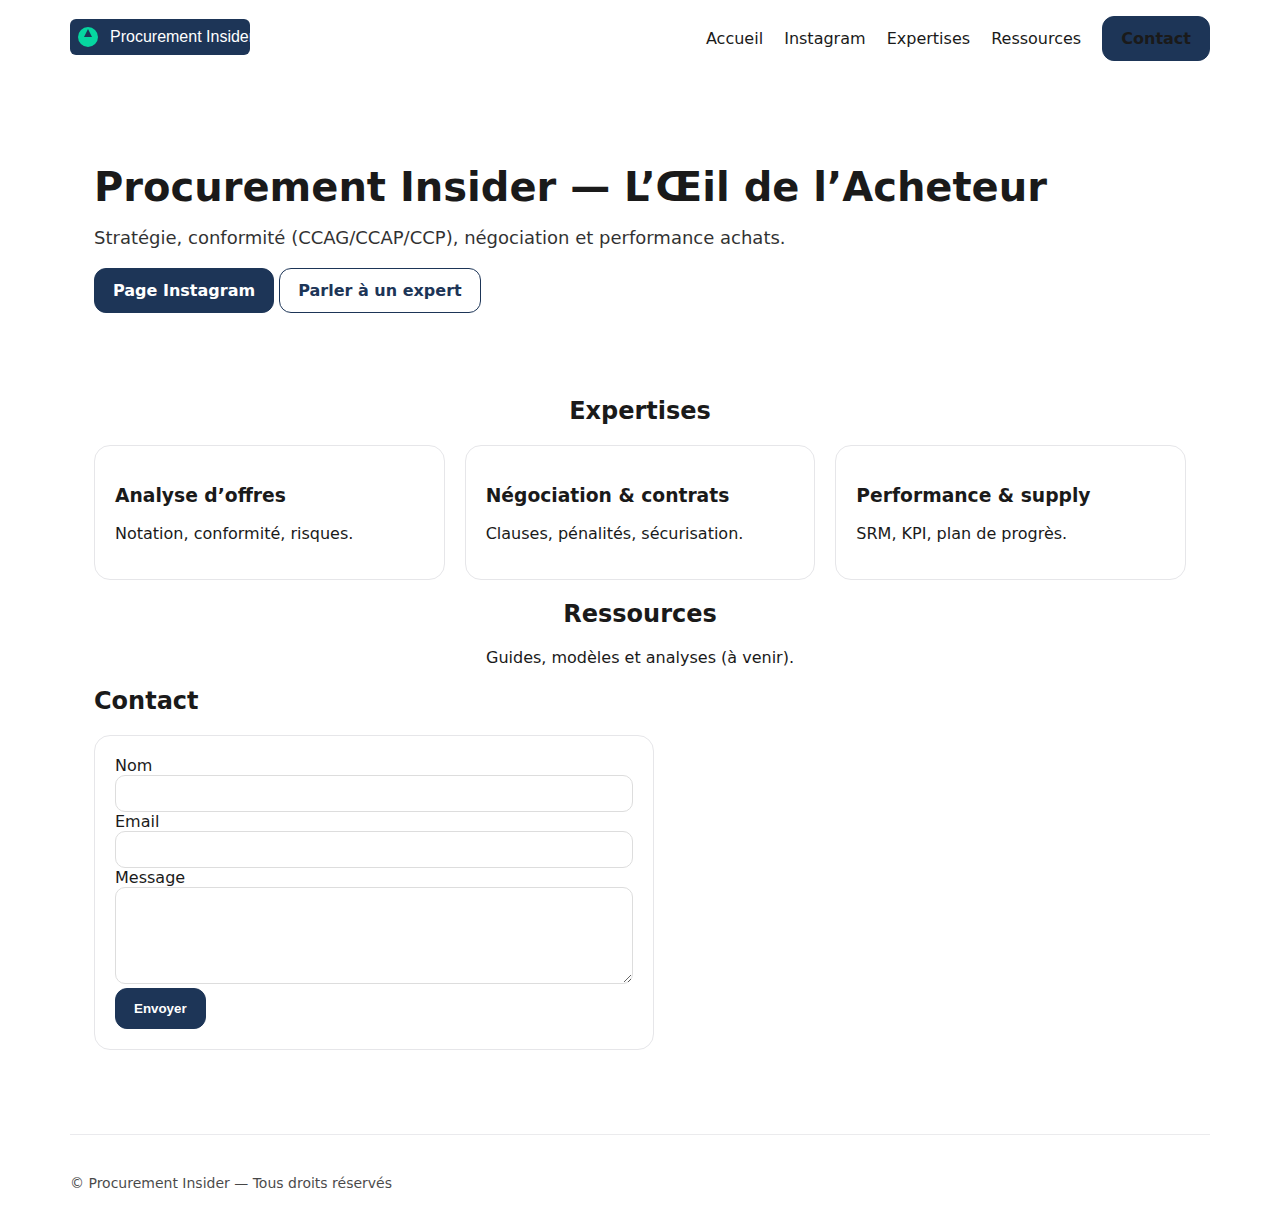
<file: index.html>
<!DOCTYPE html>
<html lang="fr">
<head>
  <meta charset="utf-8" />
  <meta name="viewport" content="width=device-width, initial-scale=1" />
  <title>Procurement Insider — L’Œil de l’Acheteur</title>
  <meta name="description" content="Achats stratégiques, marchés publics, pédagogie & accompagnement AO.">
  <link rel="stylesheet" href="/styles.css">
</head>
<body>
  <header class="container header">
  <a href="/" class="logo" aria-label="Accueil">
    <img src="/assets/logo.svg" alt="Procurement Insider" height="36">
  </a>
  <nav class="nav" aria-label="Navigation principale">
    <a href="/">Accueil</a>
    <a href="https://www.instagram.com/procurementinsider/?__pwa=1" target="_blank" rel="noopener">Instagram</a>
    <a href="/expertises/">Expertises</a>
    <a href="/ressources/">Ressources</a>
    <a href="/#contact" class="btn">Contact</a>
  </nav>
</header>

  <main class="container">
    <section class="hero">
      <h1>Procurement Insider — L’Œil de l’Acheteur</h1>
      <p>Stratégie, conformité (CCAG/CCAP/CCP), négociation et performance achats.</p>
      <div style="margin-top:20px">
        <a class="btn" href="https://www.instagram.com/procurementinsider/?__pwa=1" target="_blank" rel="noopener">Page Instagram</a>
        <a class="btn btn--ghost" href="#contact">Parler à un expert</a>
      </div>
    </section>

    <section id="expertises">
      <h2>Expertises</h2>
      <div class="grid grid--3">
        <article class="card"><h3>Analyse d’offres</h3><p>Notation, conformité, risques.</p></article>
        <article class="card"><h3>Négociation & contrats</h3><p>Clauses, pénalités, sécurisation.</p></article>
        <article class="card"><h3>Performance & supply</h3><p>SRM, KPI, plan de progrès.</p></article>
      </div>
    </section>

    <section id="ressources">
      <h2>Ressources</h2>
      <p>Guides, modèles et analyses (à venir).</p>
    </section>

    <section id="contact">
      <h2>Contact</h2>
      <form class="card" style="max-width:560px">
        <label>Nom<br><input required style="width:100%;padding:10px;border:1px solid #ddd;border-radius:10px"></label><br>
        <label>Email<br><input type="email" required style="width:100%;padding:10px;border:1px solid #ddd;border-radius:10px"></label><br>
        <label>Message<br><textarea rows="5" required style="width:100%;padding:10px;border:1px solid #ddd;border-radius:10px"></textarea></label><br>
        <button class="btn" type="submit">Envoyer</button>
      </form>
    </section>
  </main>

  <footer class="container footer">
    <span>© Procurement Insider — Tous droits réservés</span>
  </footer>
  <script src="/script.js" defer></script>
</body>
</html>
</file>
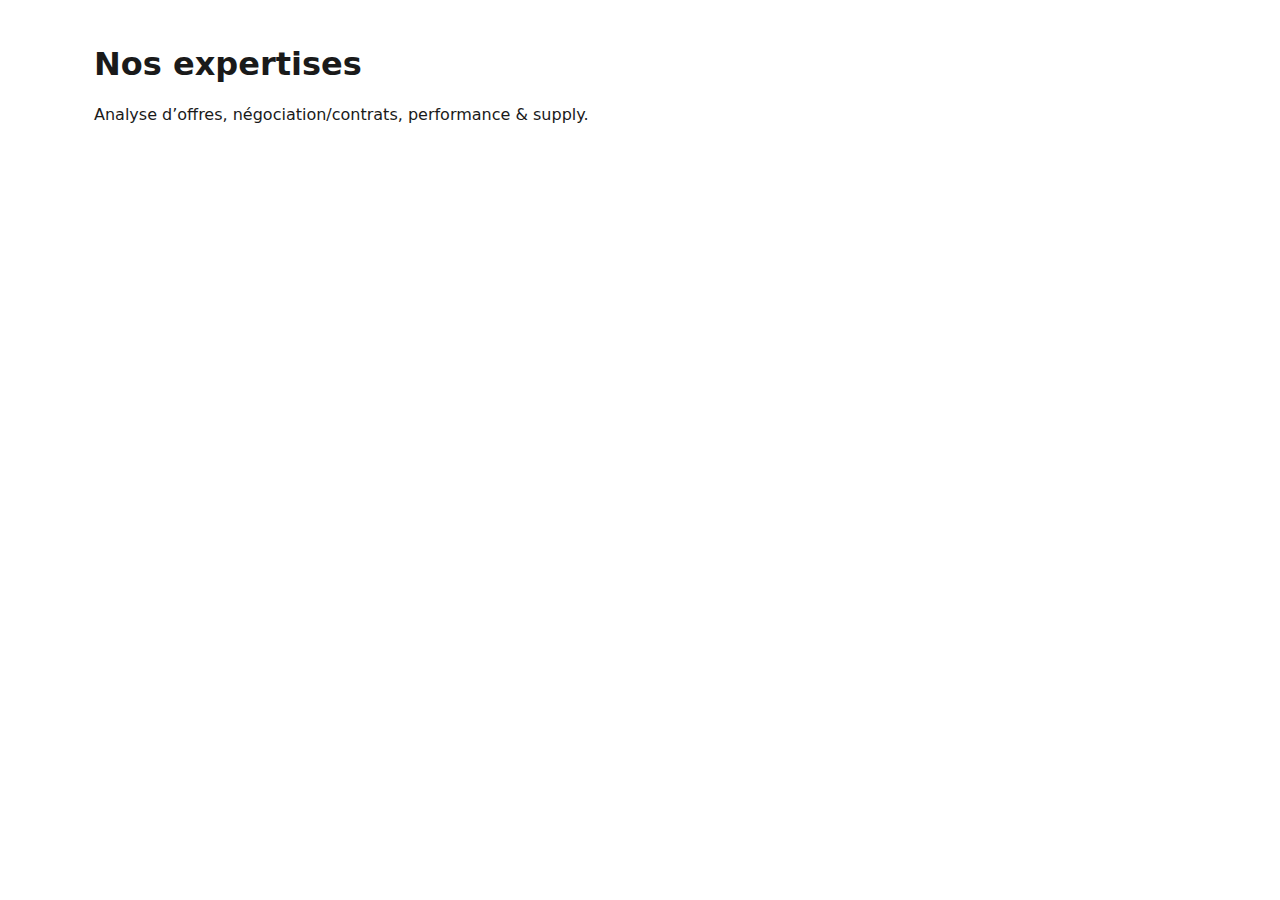
<file: expertises/index.html>
<!doctype html><meta charset="utf-8"><title>Expertises</title>
<link rel="stylesheet" href="/styles.css"><main class="container">
<h1>Nos expertises</h1><p>Analyse d’offres, négociation/contrats, performance & supply.</p></main>
</file>
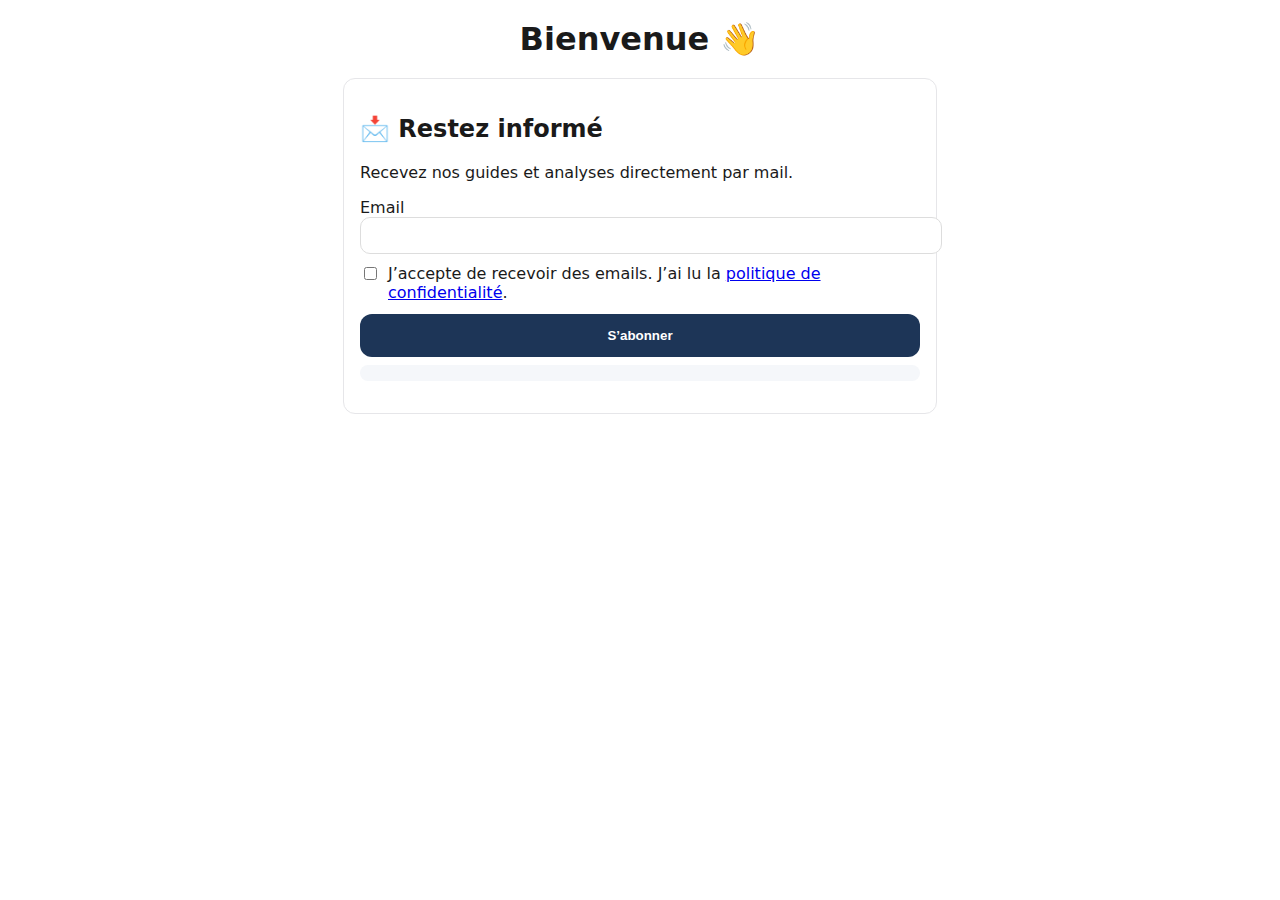
<file: ig/index.html>
<!DOCTYPE html>
<html lang="fr"><head>
  <meta charset="utf-8"/><meta name="viewport" content="width=device-width,initial-scale=1"/>
  <title>Bienvenue d’Instagram</title>
  <style>
    body{font-family:system-ui,Arial,sans-serif;margin:0;padding:20px;background:#fff;color:#1A1A1A}
    .card{max-width:560px;margin:20px auto;border:1px solid #e6e6e9;border-radius:12px;padding:16px}
    h1{margin:0;text-align:center}
    label{display:block;margin:10px 0}
    input[type="email"]{width:100%;padding:10px;border:1px solid #ddd;border-radius:10px}
    .btn{display:block;width:100%;text-align:center;margin-top:12px;padding:14px;border-radius:12px;border:0;background:#1D3557;color:#fff;font-weight:700}
    .note{background:#f5f7fa;padding:8px;border-radius:8px;margin-top:8px}
  </style>
</head><body>
  <h1>Bienvenue 👋</h1>

  <div class="card">
    <h2>📩 Restez informé</h2>
    <p>Recevez nos guides et analyses directement par mail.</p>

    <form id="ig-sub" action="/api/subscribe" method="post" novalidate>
      <label>Email<br>
        <input name="email" type="email" required aria-required="true" autocomplete="email">
      </label>

      <input type="hidden" name="listId" value="10">

      <label style="display:flex;gap:8px;align-items:flex-start;margin:10px 0">
        <input type="checkbox" name="consent" required aria-required="true">
        <span>J’accepte de recevoir des emails. J’ai lu la
          <a href="/politique-confidentialite" target="_blank" rel="noopener">politique de confidentialité</a>.
        </span>
      </label>

      <button class="btn" type="submit">S’abonner</button>
      <p id="ig-sub-msg" class="note" role="status"></p>
    </form>
  </div>

  <script>
    document.getElementById('ig-sub').addEventListener('submit', async (e)=>{
      e.preventDefault();
      const msg = document.getElementById('ig-sub-msg');
      msg.textContent = 'Envoi en cours…';
      const fd = new FormData(e.target), body = Object.fromEntries(fd.entries());
      try{
        const r = await fetch('/api/subscribe',{
          method:'POST',
          headers:{'Content-Type':'application/json'},
          body: JSON.stringify(body)
        });
        if(r.ok){ msg.textContent = 'Merci ! Vérifiez votre email pour confirmer.'; e.target.reset(); }
        else{ msg.textContent = 'Impossible de traiter votre demande.'; }
      }catch(err){ msg.textContent = 'Erreur réseau. Réessayez.'; }
    });
  </script>
</body></html>
</file>
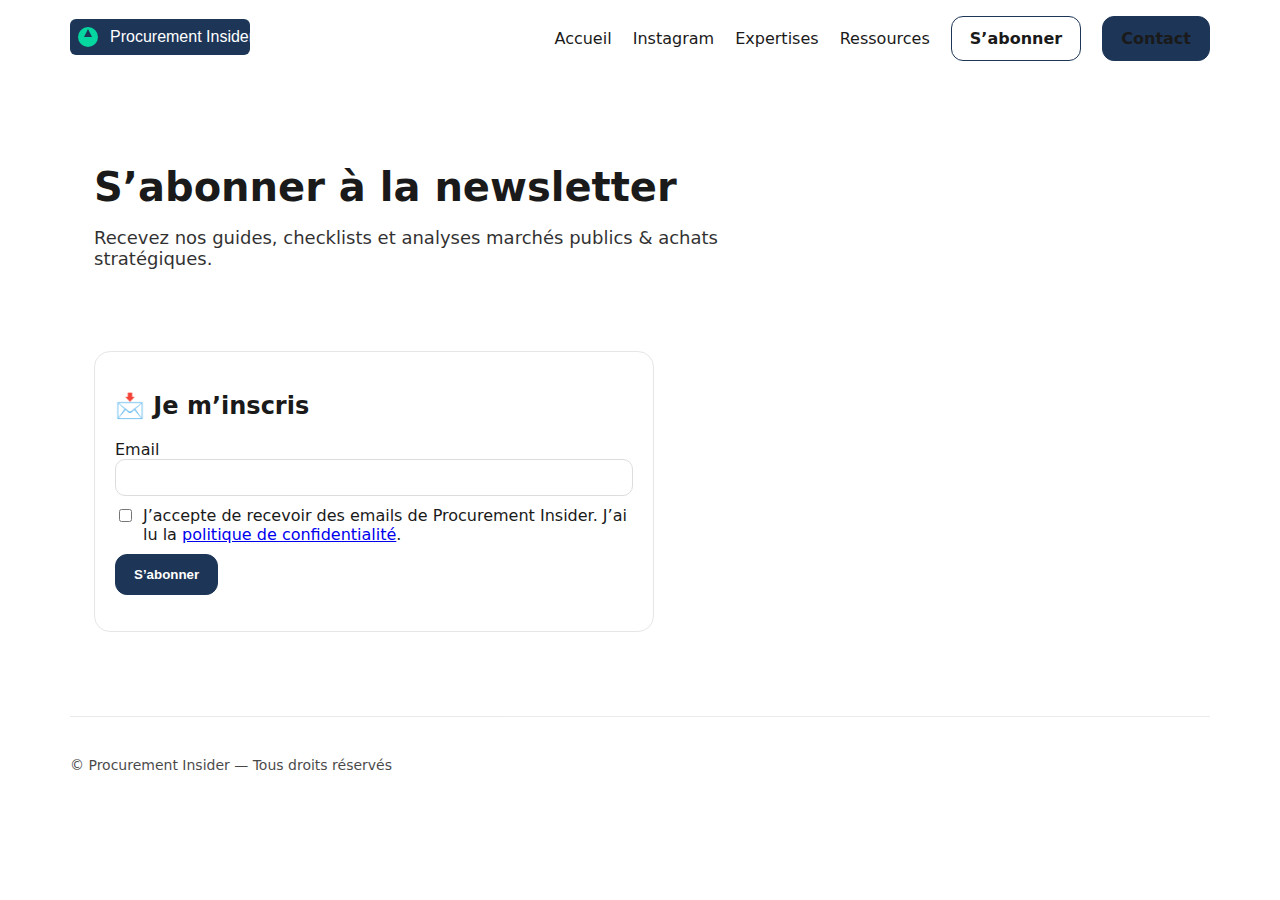
<file: newsletter/index.html>
<!DOCTYPE html>
<html lang="fr">
<head>
  <meta charset="utf-8" />
  <meta name="viewport" content="width=device-width, initial-scale=1" />
  <title>S’abonner à la newsletter — Procurement Insider</title>
  <link rel="stylesheet" href="/styles.css">
</head>
<body>
  <header class="container header">
    <a href="/" class="logo" aria-label="Accueil">
      <img src="/assets/logo.svg" alt="Procurement Insider" height="36">
    </a>
    <nav class="nav" aria-label="Navigation principale">
      <a href="/">Accueil</a>
      <a href="https://www.instagram.com/procurementinsider/?__pwa=1" target="_blank" rel="noopener">Instagram</a>
      <a href="/expertises/">Expertises</a>
      <a href="/ressources/">Ressources</a>
      <a href="/newsletter/" class="btn btn--ghost">S’abonner</a>
      <a href="/#contact" class="btn">Contact</a>
    </nav>
  </header>

  <main class="container">
    <section class="hero">
      <h1>S’abonner à la newsletter</h1>
      <p>Recevez nos guides, checklists et analyses marchés publics & achats stratégiques.</p>
    </section>

    <section class="card" style="max-width:560px">
      <h2>📩 Je m’inscris</h2>
      <form id="nl-sub" action="/api/subscribe" method="post" novalidate>
        <label>Email<br>
          <input name="email" type="email" required aria-required="true" autocomplete="email"
                 style="width:100%;padding:10px;border:1px solid #ddd;border-radius:10px">
        </label>
        <input type="hidden" name="listId" value="10">
        <label style="display:flex;gap:8px;align-items:flex-start;margin:10px 0">
          <input type="checkbox" name="consent" required aria-required="true">
          <span>J’accepte de recevoir des emails de Procurement Insider.
            J’ai lu la <a href="/politique-confidentialite" target="_blank" rel="noopener">politique de confidentialité</a>.
          </span>
        </label>
        <button class="btn" type="submit">S’abonner</button>
        <p id="nl-sub-msg" role="status" style="margin-top:8px"></p>
      </form>
    </section>
  </main>

  <footer class="container footer">
    <span>© Procurement Insider — Tous droits réservés</span>
  </footer>

  <script src="/script.js" defer></script>
</body>
</html>
</file>
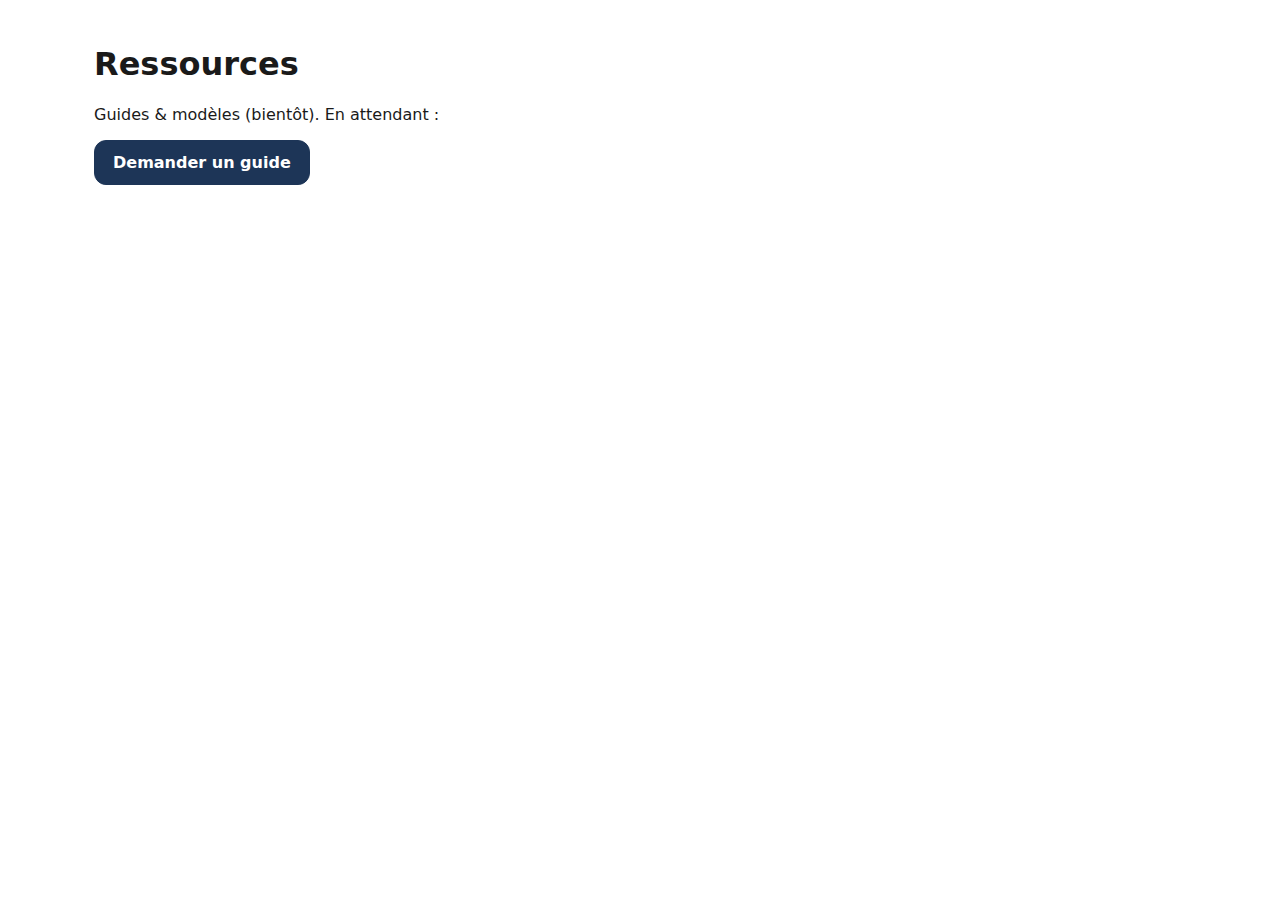
<file: ressources/index.html>
<!doctype html><meta charset="utf-8"><title>Ressources</title>
<link rel="stylesheet" href="/styles.css">
<main class="container">
  <h1>Ressources</h1>
  <p>Guides & modèles (bientôt). En attendant :</p>
  <p>
    <a class="btn" href="/#contact">Demander un guide</a>
  </p>
</main>
</file>
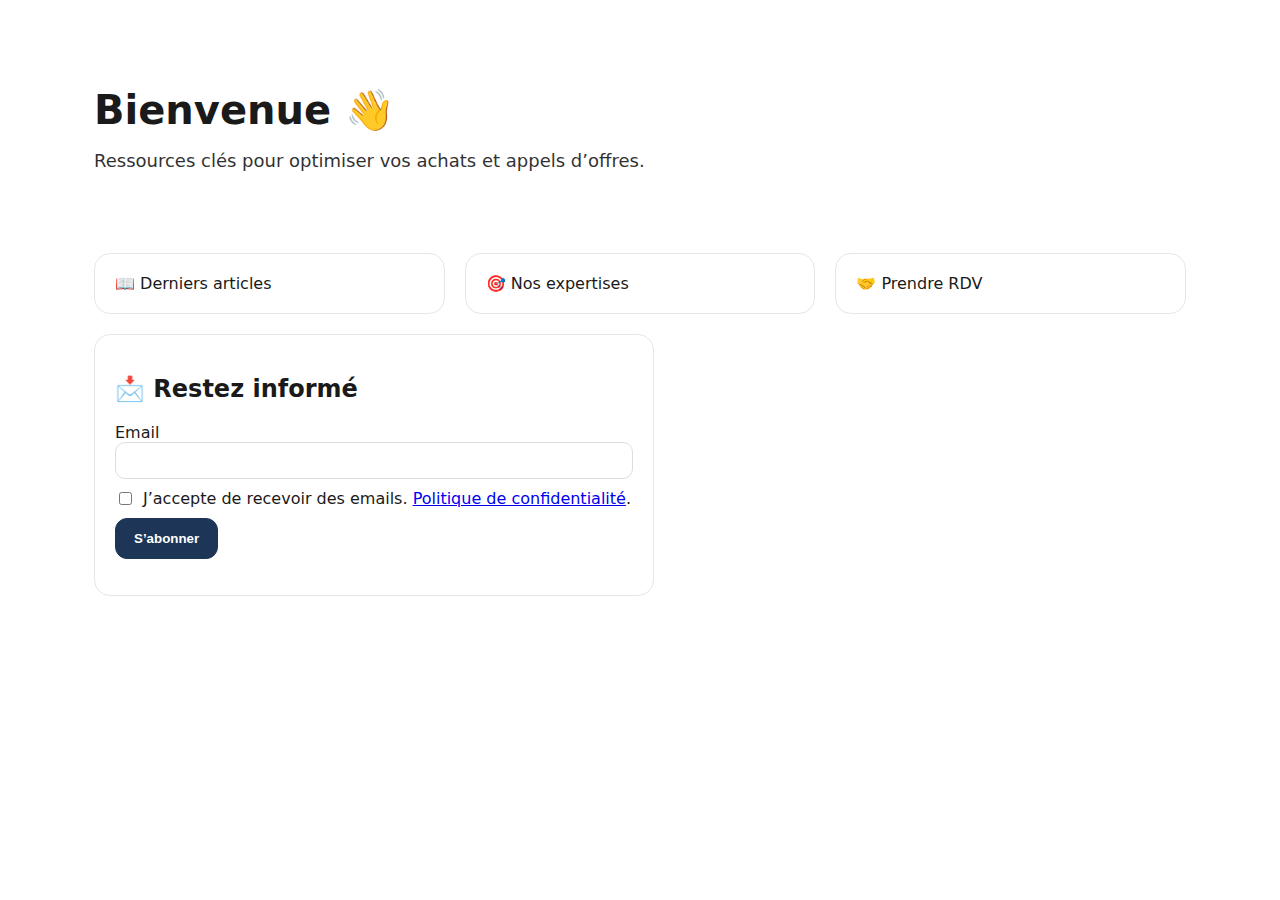
<file: api/ig/index.html>
<!DOCTYPE html>
<html lang="fr"><head>
  <meta charset="utf-8"/><meta name="viewport" content="width=device-width,initial-scale=1"/>
  <title>Bienvenue d’Instagram</title>
  <link rel="stylesheet" href="/styles.css">
</head><body>
  <main class="container">
    <section class="hero"><h1>Bienvenue 👋</h1>
      <p>Ressources clés pour optimiser vos achats et appels d’offres.</p></section>
    <section class="grid grid--3" aria-label="Liens rapides">
      <a class="card" href="/ressources?utm_source=instagram&utm_medium=bio">📖 Derniers articles</a>
      <a class="card" href="/expertises?utm_source=instagram&utm_medium=bio">🎯 Nos expertises</a>
      <a class="card" href="#contact">🤝 Prendre RDV</a>
    </section>
    <section class="card" style="margin-top:20px;max-width:560px">
      <h2>📩 Restez informé</h2>
      <form id="ig-sub" action="/api/subscribe" method="post" novalidate>
        <label>Email<br><input name="email" type="email" required style="width:100%;padding:10px;border:1px solid #ddd;border-radius:10px"></label>
        <input type="hidden" name="listId" value="10">
        <label style="display:flex;gap:8px;align-items:flex-start;margin:10px 0">
          <input type="checkbox" name="consent" required>
          <span>J’accepte de recevoir des emails. <a href="/politique-confidentialite" target="_blank" rel="noopener">Politique de confidentialité</a>.</span>
        </label>
        <button class="btn" type="submit">S’abonner</button>
        <p id="ig-sub-msg" role="status" style="margin-top:8px"></p>
      </form>
    </section>
  </main>
  <script src="/script.js" defer></script>
</body></html>
</file>
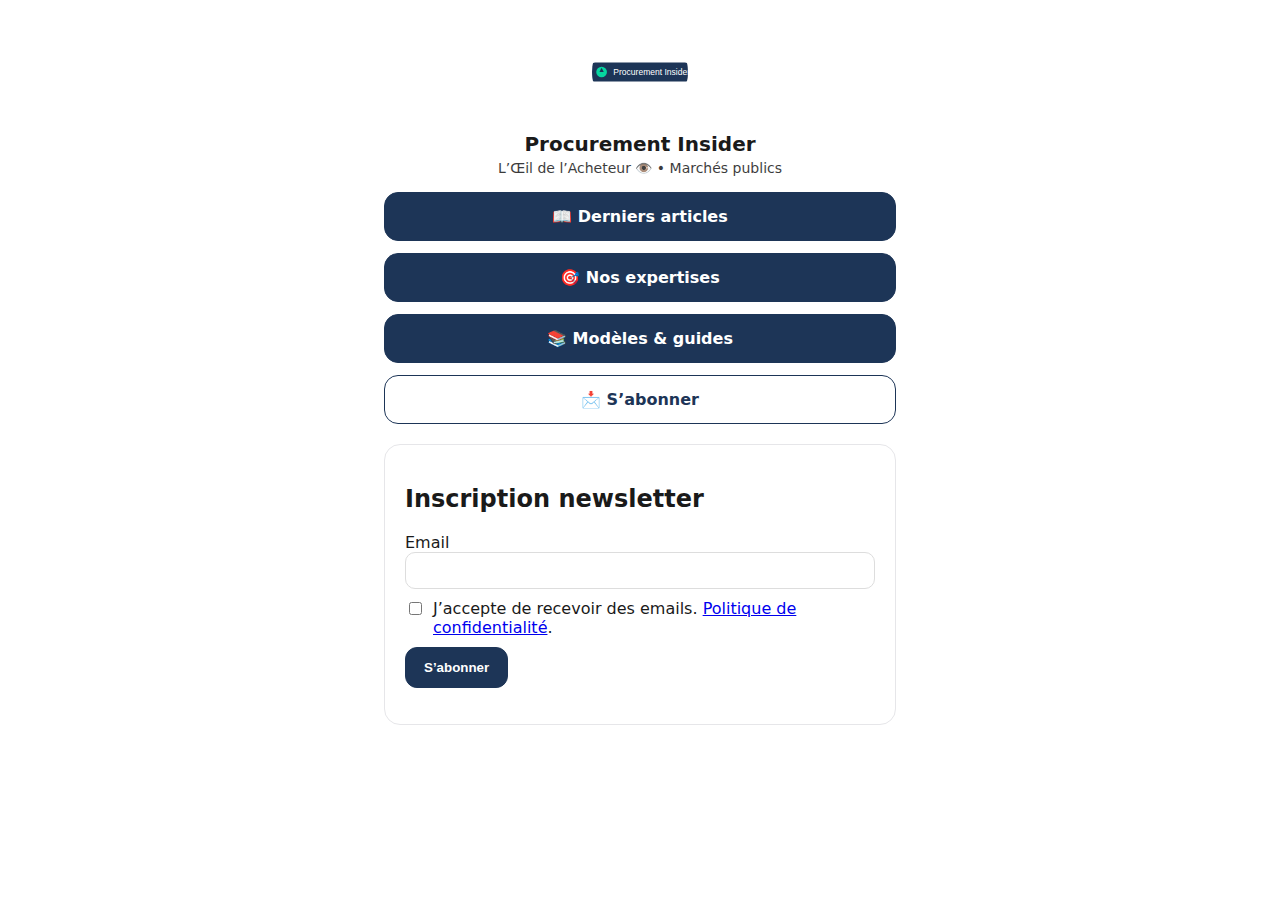
<file: api/ig/ig/mobile/index.html>
<!DOCTYPE html>
<html lang="fr"><head>
  <meta charset="utf-8"/><meta name="viewport" content="width=device-width,initial-scale=1"/>
  <title>Liens Instagram</title>
  <link rel="stylesheet" href="/styles.css">
</head><body>
  <main class="container ig-mobile">
    <section class="ig-head">
      <img src="/assets/logo.svg" alt="Procurement Insider" width="96" height="96" style="border-radius:50%">
      <h1>Procurement Insider</h1>
      <p>L’Œil de l’Acheteur 👁️ • Marchés publics</p>
    </section>
    <nav class="ig-links" aria-label="Liens rapides Instagram">
      <a class="ig-btn" href="/ressources?utm_source=instagram&utm_medium=bio">📖 Derniers articles</a>
      <a class="ig-btn" href="/expertises?utm_source=instagram&utm_medium=bio">🎯 Nos expertises</a>
      <a class="ig-btn" href="/guides?utm_source=instagram&utm_medium=bio">📚 Modèles & guides</a>
      <a class="ig-btn ig-btn--outline" href="/newsletter?utm_source=instagram&utm_medium=bio">📩 S’abonner</a>
    </nav>
    <section class="card" style="margin-top:20px;max-width:560px">
      <h2>Inscription newsletter</h2>
      <form id="ig-sub-mobile" action="/api/subscribe" method="post" novalidate>
        <label>Email<br><input name="email" type="email" required style="width:100%;padding:10px;border:1px solid #ddd;border-radius:10px"></label>
        <input type="hidden" name="listId" value="10">
        <label style="display:flex;gap:8px;align-items:flex-start;margin:10px 0">
          <input type="checkbox" name="consent" required>
          <span>J’accepte de recevoir des emails. <a href="/politique-confidentialite" target="_blank" rel="noopener">Politique de confidentialité</a>.</span>
        </label>
        <button class="btn" type="submit">S’abonner</button>
        <p id="ig-sub-mobile-msg" role="status" style="margin-top:8px"></p>
      </form>
    </section>
  </main>
  <script src="/script.js" defer></script>
</body></html>
</file>
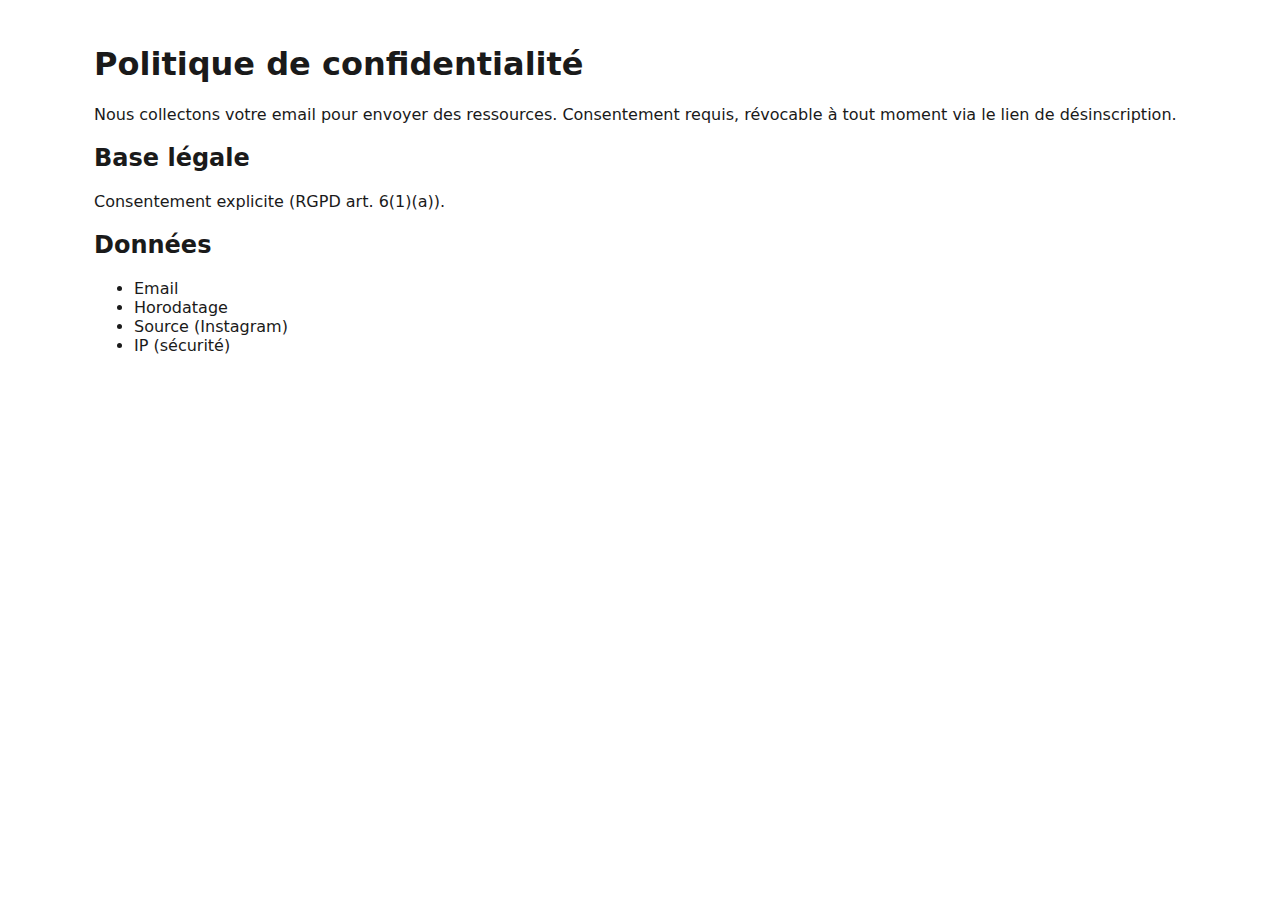
<file: api/ig/ig/mobile/politique-confidentialite/index.html>
<!DOCTYPE html>
<html lang="fr"><head>
  <meta charset="utf-8"/><meta name="viewport" content="width=device-width,initial-scale=1"/>
  <title>Politique de confidentialité</title>
  <link rel="stylesheet" href="/styles.css">
</head><body>
  <main class="container">
    <h1>Politique de confidentialité</h1>
    <p>Nous collectons votre email pour envoyer des ressources. Consentement requis, révocable à tout moment via le lien de désinscription.</p>
    <h2>Base légale</h2><p>Consentement explicite (RGPD art. 6(1)(a)).</p>
    <h2>Données</h2><ul><li>Email</li><li>Horodatage</li><li>Source (Instagram)</li><li>IP (sécurité)</li></ul>
  </main>
</body></html>
</file>
<file: styles.css>
:root{
  --pi-primary:#1D3557; --pi-secondary:#457B9D;
  --pi-accent:#06D6A0; --pi-bg:#FFF; --pi-text:#1A1A1A;
}
*{box-sizing:border-box}
html,body{margin:0;padding:0;background:var(--pi-bg);color:var(--pi-text);font-family:system-ui,-apple-system,Segoe UI,Roboto,Inter,Arial,sans-serif}
.container{max-width:1140px;margin:0 auto;padding:24px}
.btn{display:inline-block;padding:12px 18px;border-radius:12px;border:1px solid var(--pi-primary);background:var(--pi-primary);color:#fff;text-decoration:none;font-weight:600}
.btn--ghost{background:transparent;color:var(--pi-primary)}
.header{display:flex;justify-content:space-between;align-items:center;padding:16px 0}
.nav a{margin-left:16px;text-decoration:none;color:var(--pi-text)}
.hero{padding:64px 0}
.hero h1{font-size:40px;line-height:1.1;margin:0 0 12px}
.hero p{max-width:720px;font-size:18px;opacity:.9}
.grid{display:grid;gap:20px}
.grid--3{grid-template-columns:repeat(3,minmax(0,1fr))}
.card{border:1px solid #e6e6e9;border-radius:16px;padding:20px;text-decoration:none;color:inherit}
.footer{padding:40px 0;border-top:1px solid #e6e6e9;margin-top:60px;font-size:14px;opacity:.8}
.ig-mobile{max-width:560px;padding-top:24px}
.ig-head{text-align:center;margin-bottom:12px}
.ig-head h1{font-size:20px;margin:8px 0 4px}
.ig-head p{opacity:.85;font-size:14px;margin:0}
.ig-links{display:flex;flex-direction:column;gap:12px;margin-top:16px}
.ig-btn{display:block;text-align:center;padding:14px 16px;border-radius:14px;border:1px solid var(--pi-primary);background:var(--pi-primary);color:#fff;text-decoration:none;font-weight:600}
.ig-btn--outline{background:transparent;color:var(--pi-primary)}
@media(max-width:780px){.grid--3{grid-template-columns:1fr}.hero{padding:40px 0}}
/* Titres centrés pour les sections de la home */
#expertises h2,
#ressources h2,
#ressources p {
  text-align: center;
}
</file>
